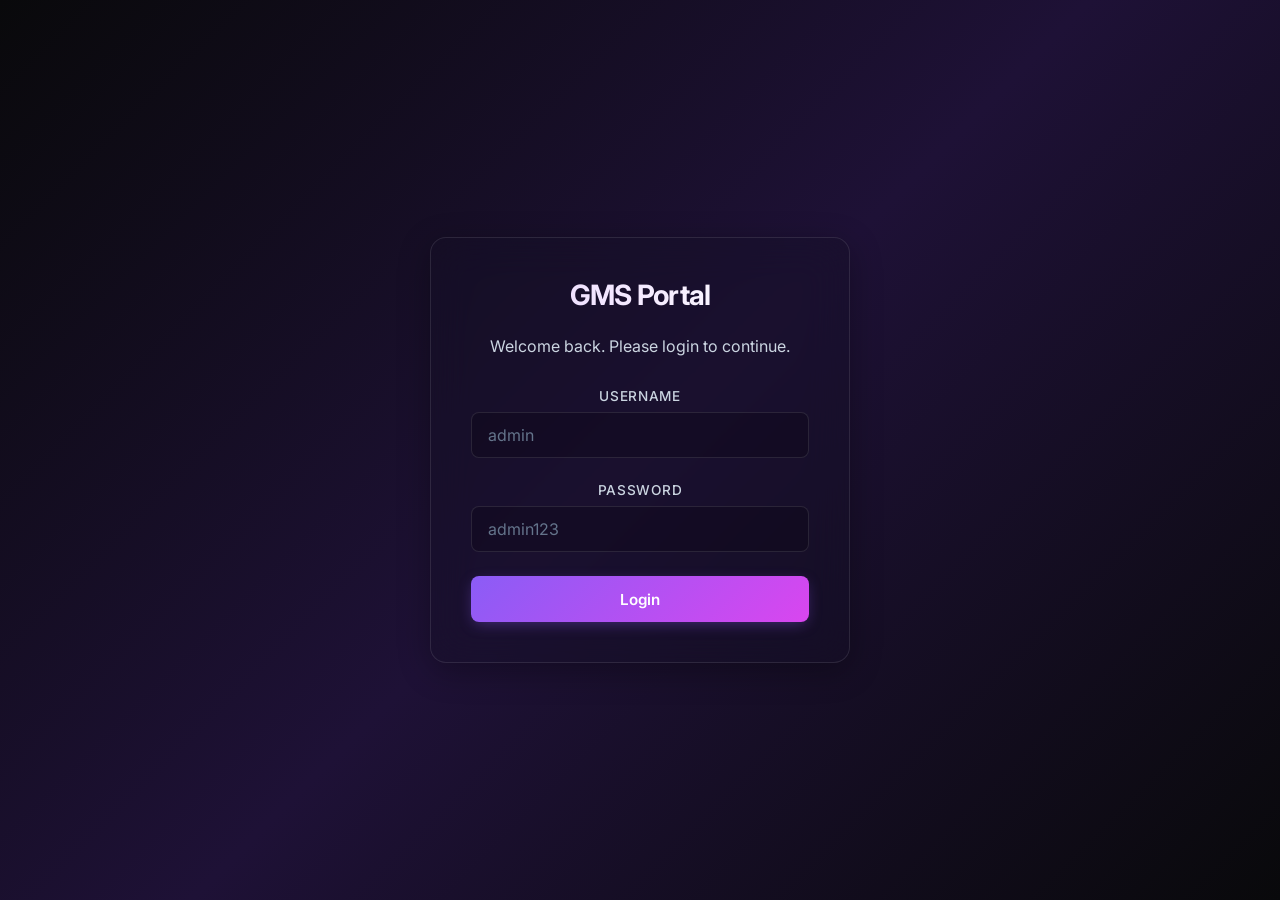
<file: frontend/index.html>
<!DOCTYPE html>
<html lang="en">

<head>
    <meta charset="UTF-8">
    <meta name="viewport" content="width=device-width, initial-scale=1.0">
    <title>GMS Productivity Tools</title>
    <!-- Google Fonts for premium typography -->
    <link href="https://fonts.googleapis.com/css2?family=Inter:wght@400;500;600;700&display=swap" rel="stylesheet">
    <link rel="stylesheet" href="styles.css">
</head>

<body>

    <!-- AUTH SECTION -->
    <div id="auth-container" class="card">
        <div class="auth-box">
            <h2>GMS Portal</h2>
            <p>Welcome back. Please login to continue.</p>
            <form id="login-form">
                <div class="form-group">
                    <label for="username">Username</label>
                    <input type="text" id="username" placeholder="admin" required>
                </div>
                <div class="form-group">
                    <label for="password">Password</label>
                    <input type="password" id="password" placeholder="admin123" required>
                </div>
                <button type="submit" class="btn btn-primary btn-block">Login</button>
            </form>
            <div id="login-error" class="error-msg"></div>
        </div>
    </div>

    <!-- MAIN APP SECTION -->
    <div id="app-container" style="display: none;">

        <div class="main-layout">
            <!-- SIDEBAR -->
            <aside class="sidebar">
                <nav class="nav-menu">
                    <a href="#" id="tab-tfl" class="nav-item active">
                        <span class="icon">📝</span> Payer TFL Calculator
                    </a>
                    <a href="#" id="tab-dos" class="nav-item">
                        <span class="icon">🔍</span> DOS Range Calculator
                    </a>
                    <a href="#" id="tab-denial" class="nav-item">
                        <span class="icon">🔖</span> Denial Reason Analyzer
                    </a>
                    <a href="#" id="tab-callog" class="nav-item">
                        <span class="icon">📞</span> Payer Call Log
                    </a>
                    <a href="#" id="tab-prod" class="nav-item">
                        <span class="icon">📊</span> Daily Production Counter
                    </a>
                    <a href="#" id="tab-time" class="nav-item">
                        <span class="icon">🕒</span> Login Time & Break Tracker
                    </a>
                    <a href="#" id="tab-julian" class="nav-item">
                        <span class="icon">📅</span> Julian Calendar Calculator
                    </a>
                </nav>
            </aside>

            <!-- MAIN CONTENT -->
            <main class="content-pane">

                <!-- 1. TFL Calculator -->
                <div id="view-tfl" class="view-section active">
                    <div style="display: flex; justify-content: space-between; align-items: flex-end; margin-bottom: 2rem;">
                        <h2 style="margin: 0;">Payer TFL Calculator</h2>
                        <div style="width: 250px;">
                            <label style="font-size: 0.75rem; color: var(--text-secondary); text-transform: uppercase; letter-spacing: 0.05em; margin-bottom: 0.25rem; display: block;">Output Date Format</label>
                            <select id="tfl-format" style="padding: 0.4rem; font-size: 0.85rem;" onchange="calculateTfl()">
                                <option value="MM/DD/YYYY">MM/DD/YYYY (e.g. 08/01/2026)</option>
                                <option value="DD/MM/YYYY">DD/MM/YYYY (e.g. 01/08/2026)</option>
                                <option value="WORD">Word Format (e.g. August 01, 2026)</option>
                                <option value="DAY_WORD">Day & Word (e.g. Sat Aug 01 2026)</option>
                            </select>
                        </div>
                    </div>

                    <div style="display: flex; gap: 1.5rem; align-items: center; background: rgba(0,0,0,0.2); padding: 2rem; border-radius: 12px; border: 1px solid var(--border-color); flex-wrap: wrap;">
                        <div class="form-group" style="margin: 0; flex: 2; min-width: 200px;">
                            <label>Date of Service (DOS)</label>
                            <input type="text" id="tfl-dos" placeholder="mm/dd/yyyy" style="font-size: 1.25rem; padding: 1.25rem;" oninput="calculateTfl()">
                        </div>
                        
                        <div style="font-size: 2rem; color: var(--text-secondary); font-weight: 300;">+</div>

                        <div class="form-group" style="margin: 0; flex: 1; min-width: 150px;">
                            <label>Limit (Days)</label>
                            <input type="number" id="tfl-limit" value="120" style="font-size: 1.25rem; padding: 1.25rem; text-align: center;" oninput="calculateTfl()">
                        </div>

                        <div style="font-size: 2rem; color: var(--text-secondary); font-weight: 300;">=</div>

                        <div style="flex: 2; min-width: 200px;">
                            <label style="font-size: 0.85rem; color: var(--text-secondary); font-weight: 500; text-transform: uppercase; letter-spacing: 0.05em; margin-bottom: 0.5rem; display: block;">Deadline Date</label>
                            <div id="tfl-result" style="font-size: 1.5rem; font-weight: 700; color: var(--accent-primary); background: rgba(139, 92, 246, 0.1); padding: 0.85rem 1rem; border-radius: 8px; border: 1px solid rgba(139, 92, 246, 0.3); min-height: 70px; display: flex; align-items: center; word-break: break-all;">
                                --
                            </div>
                        </div>
                    </div>
                </div>

                <!-- 2. DOS Range Calculator -->
                <div id="view-dos" class="view-section" style="display:none;">
                    <div style="margin-bottom: 2rem;">
                        <h2 style="margin: 0;">DOS Range Calculator</h2>
                    </div>

                    <div style="display: flex; gap: 1.5rem; align-items: center; background: rgba(0,0,0,0.2); padding: 2rem; border-radius: 12px; border: 1px solid var(--border-color); flex-wrap: wrap;">
                        <div class="form-group" style="margin: 0; flex: 1; min-width: 180px;">
                            <label>Start Date</label>
                            <input type="text" id="dos-start" placeholder="mm/dd/yyyy" style="font-size: 1.25rem; padding: 1.25rem;" oninput="calculateDosRange()">
                        </div>
                        
                        <div style="font-size: 2rem; color: var(--text-secondary); font-weight: 300;">-</div>

                        <div class="form-group" style="margin: 0; flex: 1; min-width: 180px;">
                            <label>End Date</label>
                            <input type="text" id="dos-end" placeholder="mm/dd/yyyy" style="font-size: 1.25rem; padding: 1.25rem;" oninput="calculateDosRange()">
                        </div>

                        <div style="font-size: 2rem; color: var(--text-secondary); font-weight: 300;">=</div>

                        <div style="flex: 1; min-width: 180px;">
                            <label style="font-size: 0.85rem; color: var(--text-secondary); font-weight: 500; text-transform: uppercase; letter-spacing: 0.05em; margin-bottom: 0.5rem; display: block;">Difference</label>
                            <div id="dos-result" style="font-size: 1.5rem; font-weight: 700; color: var(--accent-primary); background: rgba(139, 92, 246, 0.1); padding: 0.85rem 1rem; border-radius: 8px; border: 1px solid rgba(139, 92, 246, 0.3); min-height: 70px; display: flex; align-items: center;">
                                --
                            </div>
                        </div>
                    </div>
                </div>

                <!-- 3. Denial Reason Analyzer -->
                <div id="view-denial" class="view-section" style="display:none;">
                    <h2>Denial Reason Analyzer</h2>
                    <div class="form-group">
                        <label>Search Denial Code (e.g. CO-4, PR-1)</label>
                        <input type="text" id="denial-search" placeholder="Type to search...">
                    </div>
                    <div id="denial-result" class="denial-result-box" style="display:none;">
                        <h3 id="denial-code"></h3>
                        <p id="denial-desc"></p>
                        <div class="recommendation">
                            <strong>Recommended Action:</strong>
                            <p id="denial-action"></p>
                        </div>
                    </div>
                </div>

                <!-- 4. Payer Call Log & Phone Directory -->
                <div id="view-callog" class="view-section" style="display:none; padding: 0; margin: -3rem; height: calc(100% + 6rem); border-radius: 0 16px 16px 0; overflow: hidden;">
                    <div style="display: flex; height: 100%; min-height: 80vh;">
                        
                        <!-- Left Fixed Sidebar for Payers -->
                        <div style="width: 250px; background: rgba(0,0,0,0.3); border-right: 1px solid var(--border-color); display: flex; flex-direction: column;">
                            <div style="padding: 1.5rem; border-bottom: 1px solid var(--border-color);">
                                <h3 style="margin: 0; font-size: 1.1rem;">Payer Directory</h3>
                                <input type="text" id="dir-search" placeholder="Search..." style="margin-top: 1rem; width: 100%; padding: 0.5rem; font-size: 0.9rem;" oninput="renderDirectory()">
                            </div>
                            <div id="dir-list" style="flex: 1; overflow-y: auto; padding: 1rem; display: flex; flex-direction: column; gap: 0.5rem;">
                                <!-- populated by JS -->
                            </div>
                        </div>

                        <!-- Right Area for Info and Form -->
                        <div style="flex: 1; padding: 2rem; overflow-y: auto; display: flex; flex-direction: column; gap: 2rem; border-radius: 0 12px 12px 0;">
                            
                            <!-- Directory Results Card -->
                            <div id="dir-details" style="background: rgba(255,255,255,0.02); border: 1px solid var(--border-color); border-radius: 12px; padding: 1.5rem; display: none;">
                                <div style="display: flex; justify-content: space-between; align-items: flex-start; margin-bottom: 1.5rem;">
                                    <div>
                                        <h2 id="dd-name" style="margin: 0; color: var(--accent-primary);">Payer Name</h2>
                                        <div style="color: var(--text-secondary); font-size: 0.9rem; margin-top: 0.25rem;">Payer ID: <span id="dd-id" style="color: var(--text-primary);">--</span></div>
                                    </div>
                                    <div style="text-align: right;">
                                        <div style="font-size: 1.25rem; font-weight: 600; color: #10b981;">☎ <span id="dd-phone">--</span></div>
                                        <div style="color: var(--text-secondary); font-size: 0.85rem; margin-top: 0.25rem;">Fax: <span id="dd-fax">--</span></div>
                                    </div>
                                </div>
                                
                                <div style="display: grid; grid-template-columns: repeat(auto-fit, minmax(150px, 1fr)); gap: 1rem; margin-bottom: 1.5rem; padding-bottom: 1.5rem; border-bottom: 1px solid var(--border-color);">
                                    <div><label style="font-size: 0.75rem; color: var(--text-secondary); text-transform: uppercase;">Standard TFL</label><div id="dd-tfl" style="font-weight: 500;">--</div></div>
                                    <div><label style="font-size: 0.75rem; color: var(--text-secondary); text-transform: uppercase;">Corrected Claim FL</label><div id="dd-ccfl" style="font-weight: 500;">--</div></div>
                                    <div><label style="font-size: 0.75rem; color: var(--text-secondary); text-transform: uppercase;">Appeal TFL</label><div id="dd-appeal-tfl" style="font-weight: 500;">--</div></div>
                                </div>

                                <div style="display: grid; grid-template-columns: repeat(auto-fit, minmax(200px, 1fr)); gap: 1.5rem;">
                                    <div><label style="font-size: 0.75rem; color: var(--text-secondary); text-transform: uppercase;">Standard Mailing</label><div id="dd-mail" style="font-size: 0.9rem; white-space: pre-wrap; line-height: 1.4; margin-top: 0.25rem;">--</div></div>
                                    <div><label style="font-size: 0.75rem; color: var(--text-secondary); text-transform: uppercase;">Correct Claim Mail</label><div id="dd-cc-mail" style="font-size: 0.9rem; white-space: pre-wrap; line-height: 1.4; margin-top: 0.25rem;">--</div></div>
                                    <div><label style="font-size: 0.75rem; color: var(--text-secondary); text-transform: uppercase;">Appeals Mail</label><div id="dd-appeal-mail" style="font-size: 0.9rem; white-space: pre-wrap; line-height: 1.4; margin-top: 0.25rem;">--</div></div>
                                </div>
                                <div style="margin-top: 1rem; font-size: 0.9rem;">
                                    <label style="font-size: 0.75rem; color: var(--text-secondary); text-transform: uppercase;">Email / Portal</label><div id="dd-email" style="margin-top: 0.25rem; color: var(--accent-primary);">--</div>
                                </div>
                            </div>

                            <div id="dir-placeholder" style="text-align: center; padding: 4rem; color: var(--text-secondary); border: 2px dashed rgba(255,255,255,0.1); border-radius: 12px; height: auto;">
                                <div style="font-size: 3rem; margin-bottom: 1rem; opacity: 0.5;">📞</div>
                                <h3 style="margin-bottom: 0.5rem; color: var(--text-primary);">Select a Payer from the Directory</h3>
                                <p style="font-size: 0.9rem;">View contact details and auto-fill the Call Log.</p>
                            </div>

                            <!-- Call Log Form -->
                            <div style="background: rgba(0,0,0,0.2); padding: 1.5rem; border-radius: 12px; border: 1px solid var(--border-color);">
                                <h3 style="margin-top: 0;">Log a Call</h3>
                                <form id="call-log-form">
                                    <div style="display: grid; grid-template-columns: 1fr 1fr; gap: 1rem;">
                                        <div class="form-group" style="margin: 0;">
                                            <label>INS Name</label>
                                            <input type="text" id="cl-payer" required>
                                        </div>
                                        <div class="form-group" style="margin: 0;">
                                            <label>PH Number</label>
                                            <input type="text" id="cl-rep" required>
                                        </div>
                                    </div>
                                    <div class="form-group" style="margin-top: 1rem;">
                                        <label>Quick Reach (e.g. 1* 4* 7*)</label>
                                        <input type="text" id="cl-ref" required>
                                    </div>
                                    <div class="form-group">
                                        <label>Comments</label>
                                        <textarea id="cl-notes" rows="3" required placeholder="e.g. this is number od em id 001"></textarea>
                                    </div>
                                    <button type="submit" class="btn btn-primary" style="width: auto;">Save Call Log</button>
                                </form>
                            </div>

                            <!-- Feed -->
                            <div>
                                <h3 style="margin-top: 0; border-bottom: 1px solid var(--border-color); padding-bottom: 0.5rem;">Recent Calls</h3>
                                <div id="call-log-feed" style="max-height: 400px; overflow-y: auto;"></div>
                            </div>
                        </div>

                    </div>
                </div>

                <!-- 5. Daily Production Counter -->
                <div id="view-prod" class="view-section" style="display:none;">
                    <h2>Daily Production Counter</h2>
                    <div class="form-group">
                        <label>Daily Target</label>
                        <input type="number" id="prod-target" value="40" onchange="updateProdUI()">
                    </div>
                    <div class="form-group">
                        <label>Achieved Manually</label>
                        <input type="number" id="prod-achieved" value="0" onchange="updateProdUI()">
                    </div>

                    <div class="tracker-info">
                        <h3>Status: <span id="prod-text">0 / 40 Claims (0%)</span></h3>
                    </div>
                    <div class="tracker-bar">
                        <div class="tracker-fill" id="prod-fill" style="width: 0%;"></div>
                    </div>
                </div>

                <!-- 6. Login Time & Break Tracker -->
                <div id="view-time" class="view-section" style="display:none;">
                    <h2>Login Time & Break Tracker</h2>

                    <div style="display: flex; gap: 2rem; flex-wrap: wrap;">
                        <div style="flex: 1; min-width: 300px;">
                            <div class="timer-display" id="timer-display">00:00:00</div>
                            <div class="timer-status" id="timer-status">Clocked Out</div>

                            <div class="tracker-info"><h3>Work Goal: <span>08:15:00</span></h3></div>
                            <div class="tracker-info"><h3>Time Left: <span id="time-left">08:15:00</span></h3></div>
                            
                            <div class="tracker-info" style="margin-top: 1.5rem;"><h3>Break Allowance: <span>01:15:00</span></h3></div>
                            <div class="tracker-info"><h3>Break Time Left: <span id="break-left">01:15:00</span></h3></div>
                        </div>

                        <div style="flex: 1; min-width: 300px; border-left: 1px solid var(--border-color); padding-left: 2rem;">
                            <div class="timer-controls">
                                <button class="btn btn-primary" id="btn-punch-in">Punch In</button>
                                <button class="btn btn-secondary" id="btn-break" disabled>Start Break</button>
                                <button class="btn btn-danger" id="btn-punch-out" disabled>Punch Out</button>
                            </div>

                            <div id="break-reason-container" style="display:none; margin-top: 1.5rem;">
                                <div class="form-group">
                                    <label>Reason for past break</label>
                                    <input type="text" id="break-reason" placeholder="e.g. Lunch, Bio, Meeting">
                                </div>
                                <button class="btn btn-primary" id="btn-submit-break" style="width: 100%;">Submit Reason & Resume Work</button>
                            </div>

                            <div style="margin-top: 2rem;">
                                <h3>Breaks Taken (<span id="break-count">0</span>)</h3>
                                <div id="break-list" class="feed-container" style="max-height: 200px; overflow-y: auto; margin-top: 0.5rem; padding-right: 0.5rem;">
                                    <p style="color: var(--text-secondary); font-size: 0.9em;">No breaks taken yet.</p>
                                </div>
                            </div>
                        </div>
                    </div>
                </div>

                <!-- 7. Julian Calendar Calculator -->
                <div id="view-julian" class="view-section" style="display:none;">
                    <div style="display: flex; justify-content: space-between; align-items: flex-end; margin-bottom: 2rem;">
                        <h2 style="margin: 0;">Julian Calendar Calculator</h2>
                        <div style="width: 250px;">
                            <label style="font-size: 0.75rem; color: var(--text-secondary); text-transform: uppercase; letter-spacing: 0.05em; margin-bottom: 0.25rem; display: block;">Output Date Format</label>
                            <select id="julian-format" style="padding: 0.4rem; font-size: 0.85rem;" onchange="fromJulian()">
                                <option value="MM/DD/YYYY">MM/DD/YYYY (e.g. 08/01/2026)</option>
                                <option value="DD/MM/YYYY">DD/MM/YYYY (e.g. 01/08/2026)</option>
                                <option value="WORD">Word Format (e.g. August 01, 2026)</option>
                                <option value="DAY_WORD">Day & Word (e.g. Sat Aug 01 2026)</option>
                            </select>
                        </div>
                    </div>

                    <div style="display:flex; gap: 2rem;">
                        <!-- Julian to Standard -->
                        <div style="flex: 1;">
                            <h3>Number to Date</h3>
                            <div class="form-group">
                                <label>Day of Year (001-366)</label>
                                <input type="number" id="julian-day" placeholder="e.g. 001">
                            </div>
                            <div class="form-group">
                                <label>Reference Year</label>
                                <select id="julian-year">
                                    <option value="2020">2020</option>
                                    <option value="2021">2021</option>
                                    <option value="2022">2022</option>
                                    <option value="2023">2023</option>
                                    <option value="2024">2024</option>
                                    <option value="2025">2025</option>
                                    <option value="2026" selected>2026</option>
                                    <option value="2027">2027</option>
                                    <option value="2028">2028</option>
                                    <option value="2029">2029</option>
                                    <option value="2030">2030</option>
                                </select>
                            </div>
                            <button class="btn btn-secondary" onclick="fromJulian()">Get Standard Date</button>
                            <div id="julian-result1" class="result-box" style="display:none;"></div>
                        </div>

                        <!-- Standard to Julian -->
                        <div style="flex: 1; border-left: 1px solid #e2e8f0; padding-left: 2rem;">
                            <h3>Date to Number</h3>
                            <div class="form-group">
                                <label>Select Date</label>
                                <input type="text" id="julian-standard" placeholder="mm/dd/yyyy">
                            </div>
                            <button class="btn btn-secondary" onclick="toJulian()">Get Julian Number</button>
                            <div id="julian-result2" class="result-box" style="display:none;"></div>
                        </div>
                    </div>
                </div>

            </main>
        </div>
    </div>

    <script src="app.js"></script>
</body>

</html>
</file>
<file: frontend/styles.css>
:root {
    --bg-page: #09090b;
    --text-primary: #ffffff;
    --text-secondary: #cbd5e1;
    --border-color: rgba(255, 255, 255, 0.1);
    --border-highlight: rgba(255, 255, 255, 0.2);
    --accent-primary: #8b5cf6;
    --accent-secondary: #d946ef;
    --accent-hover: #c084fc;
    --accent-danger: #f43f5e;
    --accent-success: #10b981;
    --surface: rgba(20, 15, 38, 0.4); 
    --surface-hover: rgba(255, 255, 255, 0.05);
    --glass-shadow: 0 8px 32px 0 rgba(0, 0, 0, 0.3);
    --font-sans: 'Inter', system-ui, -apple-system, BlinkMacSystemFont, "Segoe UI", Roboto, sans-serif;
}

* { box-sizing: border-box; margin: 0; padding: 0; font-family: var(--font-sans); }

body {
    background: linear-gradient(135deg, #09090b, #1e1136, #09090b);
    background-attachment: fixed;
    color: var(--text-primary);
    min-height: 100vh;
    display: flex; justify-content: center; align-items: center;
    padding: 2rem;
}

h2 { 
    font-size: 1.75rem; 
    font-weight: 700; 
    margin-bottom: 1.5rem; 
    letter-spacing: -0.025em; 
    background: linear-gradient(to right, #e9d5ff, #ffffff); 
    -webkit-background-clip: text; 
    -webkit-text-fill-color: transparent; 
}
h3 { font-size: 1.2rem; font-weight: 600; margin-bottom: 1rem; color: var(--text-primary); letter-spacing: -0.015em;}

/* Glassmorphism helpers */
.glass {
    background: var(--surface);
    backdrop-filter: blur(16px);
    -webkit-backdrop-filter: blur(16px);
    border: 1px solid var(--border-color);
}

.card {
    background: var(--surface);
    backdrop-filter: blur(20px);
    -webkit-backdrop-filter: blur(20px);
    border: 1px solid var(--border-color);
    border-radius: 16px;
    box-shadow: var(--glass-shadow);
    padding: 2.5rem;
}

#auth-container { width: 100%; max-width: 420px; text-align: center; }
#auth-container p { color: var(--text-secondary); margin-bottom: 2rem; }

#app-container {
    width: 100%; max-width: 1400px;
    background: rgba(15, 10, 25, 0.6);
    backdrop-filter: blur(20px);
    -webkit-backdrop-filter: blur(20px);
    border: 1px solid var(--border-color);
    border-radius: 16px;
    box-shadow: var(--glass-shadow);
    overflow: hidden;
    animation: fadeIn 0.5s ease-out;
}

@keyframes fadeIn {
    from { opacity: 0; transform: translateY(10px); }
    to { opacity: 1; transform: translateY(0); }
}

.main-layout { display: flex; min-height: 80vh; }

/* SIDEBAR */
.sidebar {
    width: 280px;
    background: rgba(255, 255, 255, 0.02);
    border-right: 1px solid var(--border-color);
    padding: 2rem 0;
}

.nav-menu { display: flex; flex-direction: column; gap: 0.5rem; padding: 0 1rem; }

.nav-item {
    display: flex; align-items: center; gap: 1rem;
    padding: 0.85rem 1.2rem;
    color: var(--text-secondary);
    text-decoration: none;
    font-weight: 500; font-size: 0.95rem;
    border-radius: 12px;
    transition: all 0.3s cubic-bezier(0.4, 0, 0.2, 1);
    position: relative;
    overflow: hidden;
}

.nav-item .icon { font-size: 1.2rem; transition: transform 0.3s ease; }
.nav-item:hover { color: var(--text-primary); background: var(--surface-hover); transform: translateX(4px); }
.nav-item:hover .icon { transform: scale(1.1); }

.nav-item.active { 
    background: linear-gradient(90deg, rgba(139, 92, 246, 0.15), transparent); 
    color: var(--text-primary); 
    border-left: 3px solid var(--accent-primary);
}
.nav-item.active .icon { color: var(--accent-primary); }

/* MAIN CONTENT */
.content-pane { flex-grow: 1; padding: 3rem; background: transparent; position: relative; overflow-y: auto;}

.form-group { display: flex; flex-direction: column; margin-bottom: 1.5rem; }
.form-group label { margin-bottom: 0.5rem; font-size: 0.85rem; color: var(--text-secondary); font-weight: 500; text-transform: uppercase; letter-spacing: 0.05em;}
input, select, textarea {
    padding: 0.75rem 1rem;
    background: rgba(0, 0, 0, 0.2);
    color: var(--text-primary);
    border: 1px solid var(--border-color);
    border-radius: 8px;
    font-size: 1rem;
    outline: none; transition: all 0.3s ease;
}
input::placeholder, textarea::placeholder { color: #64748b; }
input:focus, select:focus, textarea:focus { border-color: var(--accent-primary); box-shadow: 0 0 0 3px rgba(139, 92, 246, 0.2); background: rgba(0, 0, 0, 0.4); }
select option { background: var(--bg-page); color: var(--text-primary); }

.btn {
    padding: 0.75rem 1.5rem; cursor: pointer; border: none; border-radius: 8px;
    font-weight: 600; font-size: 0.95rem; transition: all 0.3s ease;
    display: inline-flex; justify-content: center; align-items: center; gap: 0.5rem;
}
.btn-primary { 
    background: linear-gradient(135deg, var(--accent-primary), var(--accent-secondary)); 
    color: white; 
    box-shadow: 0 4px 15px -3px rgba(139, 92, 246, 0.4);
}
.btn-primary:hover { 
    transform: translateY(-2px); 
    box-shadow: 0 6px 20px -3px rgba(139, 92, 246, 0.6); 
    filter: brightness(1.1);
}
.btn-primary:active { transform: translateY(0); }

.btn-secondary { background: rgba(255, 255, 255, 0.05); color: var(--text-primary); border: 1px solid var(--border-color); }
.btn-secondary:hover { background: rgba(255, 255, 255, 0.1); transform: translateY(-1px); }

.btn-danger { background: linear-gradient(135deg, var(--accent-danger), #be123c); color: white; }
.btn-danger:hover { transform: translateY(-2px); box-shadow: 0 4px 15px -3px rgba(244, 63, 94, 0.4); }

.btn-block { width: 100%; display: block; margin-top: 1.5rem; padding: 0.85rem; }
button:disabled { opacity: 0.5; cursor: not-allowed; transform: none !important; box-shadow: none !important; filter: none !important; }

hr { border: 0; border-top: 1px solid var(--border-color); margin: 2.5rem 0; }

.result-box {
    margin-top: 1.5rem; padding: 1.25rem;
    background: rgba(139, 92, 246, 0.1); border: 1px solid rgba(139, 92, 246, 0.2);
    border-radius: 8px; color: #f3e8ff; font-weight: 500;
    animation: fadeIn 0.3s ease-out;
}
.result-box strong { color: #ffffff; font-size: 1.1rem;}

.denial-result-box {
    margin-top: 2rem; padding: 1.5rem;
    background: rgba(244, 63, 94, 0.1); border: 1px solid rgba(244, 63, 94, 0.2); 
    border-radius: 12px;
    animation: fadeIn 0.3s ease-out;
}
.denial-result-box h3 { color: #fda4af; margin-top:0; }
.denial-result-box p { color: #f8fafc; line-height: 1.6; font-size: 1rem; }
.recommendation { margin-top: 1.25rem; padding-top: 1.25rem; border-top: 1px dashed rgba(244, 63, 94, 0.3); }
.recommendation p { color: #e9d5ff; font-weight: 500; margin-top: 0.5rem; }

/* Call Feed */
.history-item {
    background: rgba(255,255,255, 0.03); padding: 1.25rem; border-radius: 8px; margin-bottom: 1rem;
    border-left: 4px solid var(--accent-primary);
    font-size: 0.95rem; border: 1px solid var(--border-color);
    transition: transform 0.2s ease, background 0.2s ease;
}
.history-item:hover { transform: translateX(4px); background: rgba(255,255,255, 0.05); }
.history-item strong { color: #e2e8f0; }
.history-meta { font-size: 0.8rem; color: var(--accent-primary); margin-bottom: 0.5rem; font-weight: 600; text-transform: uppercase; letter-spacing: 0.05em;}

/* Tracker */
.tracker-info { display: flex; justify-content: space-between; align-items: center; margin-top: 2rem; margin-bottom: 0.5rem; }
.tracker-info h3 { margin: 0; font-size: 1.1rem; color: var(--text-secondary); }
.tracker-info span { color: var(--accent-primary); font-weight: 700; text-shadow: 0 0 10px rgba(139,92,246, 0.5); }
.tracker-bar { width: 100%; height: 12px; background: rgba(0,0,0, 0.3); border-radius: 6px; overflow: hidden; box-shadow: inset 0 2px 4px rgba(0,0,0,0.2); }
.tracker-fill { 
    height: 100%; 
    background: linear-gradient(90deg, var(--accent-primary), var(--accent-secondary)); 
    transition: width 0.8s cubic-bezier(0.4, 0, 0.2, 1); 
    border-radius: 6px;
    box-shadow: 0 0 10px rgba(139,92,246, 0.5);
}

/* Timer */
.timer-display { 
    font-size: 4rem; font-weight: 800; color: #ffffff; 
    font-variant-numeric: tabular-nums; 
    text-shadow: 0 0 20px rgba(139, 92, 246, 0.5);
    background: linear-gradient(to bottom, #ffffff, #c4b5fd);
    -webkit-background-clip: text;
    -webkit-text-fill-color: transparent;
    margin-bottom: 0.5rem;
}
.timer-status { font-size: 1.1rem; color: var(--accent-primary); font-weight: 600; text-transform: uppercase; letter-spacing: 0.1em; margin-bottom: 2rem;}

.timer-controls { display: flex; gap: 1rem; }

/* Custom Scrollbar */
::-webkit-scrollbar { width: 8px; height: 8px; }
::-webkit-scrollbar-track { background: rgba(0, 0, 0, 0.1); border-radius: 4px; }
::-webkit-scrollbar-thumb { background: rgba(255, 255, 255, 0.2); border-radius: 4px; }
::-webkit-scrollbar-thumb:hover { background: rgba(255, 255, 255, 0.3); }
</file>
